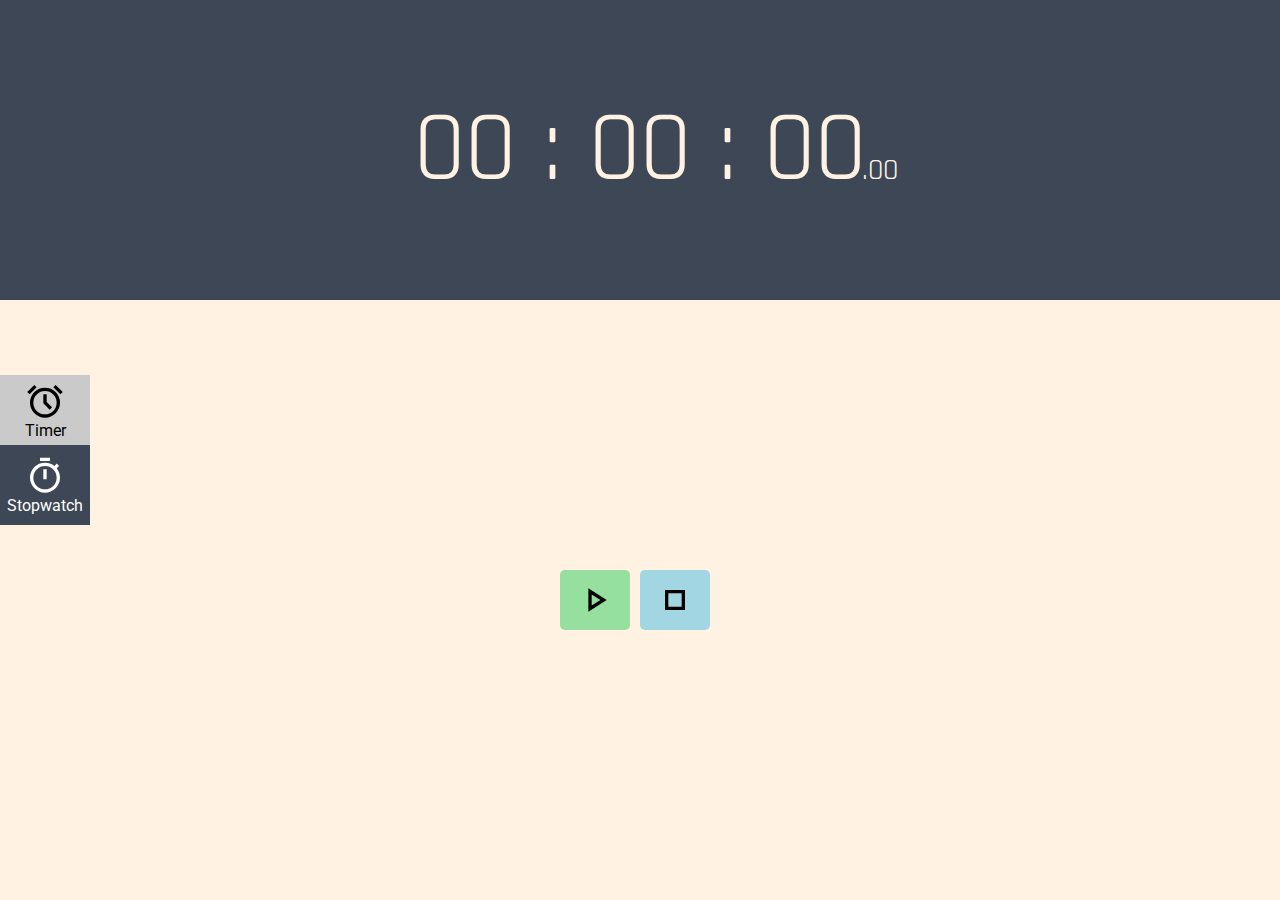
<file: stopwatch.html>
<!DOCTYPE html>
<html>
  <head>
    <title class=js-title>
      Stopwatch 
    </title>
    <link rel="shortcut icon" href="Icons/stopwatch-icon.svg" sizes="16x16">

    <meta charset="UTF-8">
    <meta name="viewport" content="width=device-width, initial-scale=1">
    
    <link rel="preconnect" href="https://fonts.googleapis.com">
    <link rel="preconnect" href="https://fonts.gstatic.com" crossorigin>
    <link href="https://fonts.googleapis.com/css2?family=Montserrat&family=Rajdhani:wght@300;400;500;600;700&family=Roboto:ital,wght@0,300;0,400;0,500;0,700;1,300;1,400&family=Rubik+Maps&display=swap" rel="stylesheet">

    <link rel="stylesheet" href="Styles/shared/general.css">
    <link rel="stylesheet" href="Styles/shared/nav-bar.css">
    <link rel="stylesheet" href="Styles/stopwatch.css">
  </head>
  <body>

    <div class="nav-bar js-navbar">
      <div class="nav-container" data-page-name="index">
        <img class="" src="Icons/countdown-icon.svg">
        <div class="">
          Timer
        </div>
      </div>
      <div class="nav-container clicked" data-page-name="stopwatch">
        <img class="clicked-img" src="Icons/stopwatch-icon.svg">
        <div class="clicked-text">
          Stopwatch
        </div>
      </div>
    </div>

    <div class="container">
      <div class="timer">
        <div class="js-time font">
          00 : 00 : 00<span>.</span><div>00</div>
        </div>
      </div>
      <div class="button-container">
        <img src="Icons/Play.svg" class="start-button js-start">
        <img src="Icons/Pause.svg" class="pause-button timer-on js-pause">
        <img src="Icons/Stop.svg" class="reset-button js-reset">
      </div>
    </div>
    <script src="Scripts/stopwatch.js" type="module">
    </script>
  </body>
</html>
</file>
<file: Styles/shared/general.css>
html {
  height: -webkit-fill-available;
}

body {
  padding: 0;
  margin: 0;
  display: flex;
  align-items: center;
  justify-content: start;
  height: 100svh;
  height: -webkit-fill-available;
}

@media screen and (max-width: 849px) {
  body {
    padding: 0;
    margin: 0;
    display: flex;
    width: 100%;
    align-items: end;
    justify-content: center;
  }

  head {
    height: 100dvh;
  }

}
</file>
<file: Styles/shared/nav-bar.css>
.nav-bar {
  position: fixed;
  display: flex;
  flex-direction: column;
  align-items: center;
  justify-content: space-between;
  height: 150px;
  width: 90px;
  background-color: rgb(202, 202, 202);
  top: auto;
  left: auto;
  z-index: 100;
}

.nav-container {
  display: flex;
  flex-direction: column;
  align-items: center;
  justify-content: center;
  flex: 1;
  width: 100%;
  cursor: pointer;
  transition: padding ease 0.15s, color ease 0.15s, filter ease 0.15s;
}

.nav-container:hover {
  padding: 10px 0;
}

.nav-bar .clicked {
  background-color: #3D4755;
  padding: 5px 0;
}

.nav-container:active {
  background-color: #3D4755;
  padding: 10px 0;
}

.nav-container img {
  width: 40px;
}

.nav-container .clicked-img,
.nav-container:active img {
  filter: invert(1);
}

.nav-container div {
  font-family: 'Roboto', Sans-serif;
}

.nav-container .clicked-text,
.nav-container:active {
  color: white;
}

.nav-bar .clicked:hover {
  padding-top: 5px 0px;
}

@media screen and (max-width: 849px) {
  .nav-bar {
    position: fixed;
    display: flex;
    flex-direction: row;
    flex: 1;
    height: 70px;
    width: 180px;
    background-color: rgb(202, 202, 202);
    top: auto;
    left: auto;
    z-index: 100;
    align-items: center;
  }

  .nav-container {
    display: flex;
    flex-direction: column;
    align-items: center;
    justify-content: center;
    height: 100%;
    width: 50%;
    padding: 0;
    cursor: pointer;
  }
  
  .nav-container:hover {
    padding: 0px 10px;
  }
  
  .nav-bar .clicked {
    background-color: #3D4755;
    padding: 0px 5px;
  }
  
  .nav-container:active {
    background-color: #3D4755;
    padding: 0px 10px;
  }
  
  .nav-container img {
    width: 40px;
  }
  
  .nav-container .clicked-img,
  .nav-container:active img {
    filter: invert(1);
  }
  
  .nav-container div {
    font-family: 'Roboto', Sans-serif;
  }
  
  .nav-container .clicked-text,
  .nav-container:active {
    color: white;
  }
  
  .nav-bar .clicked:hover {
    padding-top: 0px 5px;
  }
}
</file>
<file: Styles/stopwatch.css>
.container {
  display: flex;
  flex-direction: column;
  flex: 1;
  height: 100vh;
  background-color: rgb(255, 242, 227);
}

.timer {
  display: flex;
  flex: 1;
  align-items: center;
  justify-content: center;
  background-color: rgb(61, 71, 85);
}

.timer .font {
  position: relative;
  display: flex;
  font-family: 'Rajdhani', Sans-serif;
  font-size: 100px;
  color: #FFF2E3;
}

.font span {
  font-family: 'Rajdhani', Sans-serif;
  position: absolute;
  bottom: 25px;
  right: -2px;
  font-size: 30px;
}

.font div {
  font-family: 'Rajdhani', Sans-serif;
  position: absolute;
  bottom: 25px;
  right: -32px;
  font-size: 30px;
}

@media screen and (max-width: 600px) {
  .timer .font {
    font-size: 70px;
  }

  .font span {
    font-family: 'Rajdhani', Sans-serif;
    position: absolute;
    bottom: 16px;
    right: -4px;
    font-size: 25px;
  }

  .font div {
    font-family: 'Rajdhani', Sans-serif;
    position: absolute;
    bottom: 16px;
    right: -30px;
    font-size: 25px;
  }

}


.button-container {
  display: flex;
  flex: 2;
  align-items: center;
  justify-content: center;
}

.button-container .start-button,
.button-container .pause-button,
.button-container .reset-button {
  display: initial;
  font-size: 30px;
  margin-right: 10px;
  border: none;
  padding: 10px 15px;
  background-color: rgb(162, 214, 226);
  cursor: pointer;
  border-radius: 5px;
  transition: opacity 0.15s;
  width: 40px;
}

.button-container .start-button {
  background-color: rgb(149, 223, 159);
}

.button-container button:hover {
  opacity: 0.7;
}

.button-container .timer-on {
  background-color: rgb(255, 61, 61);
}

.button-container .timer-on {
  background-color: rgb(255, 61, 61);
}

.button-container .reset-off {
  filter: grayscale(100%);
  color: rgb(116, 116, 116);
  cursor: default;
}

.button-container .reset-off:hover {
  opacity: 1.0;
}

.button-container .hide {
  display: none;
}
</file>
